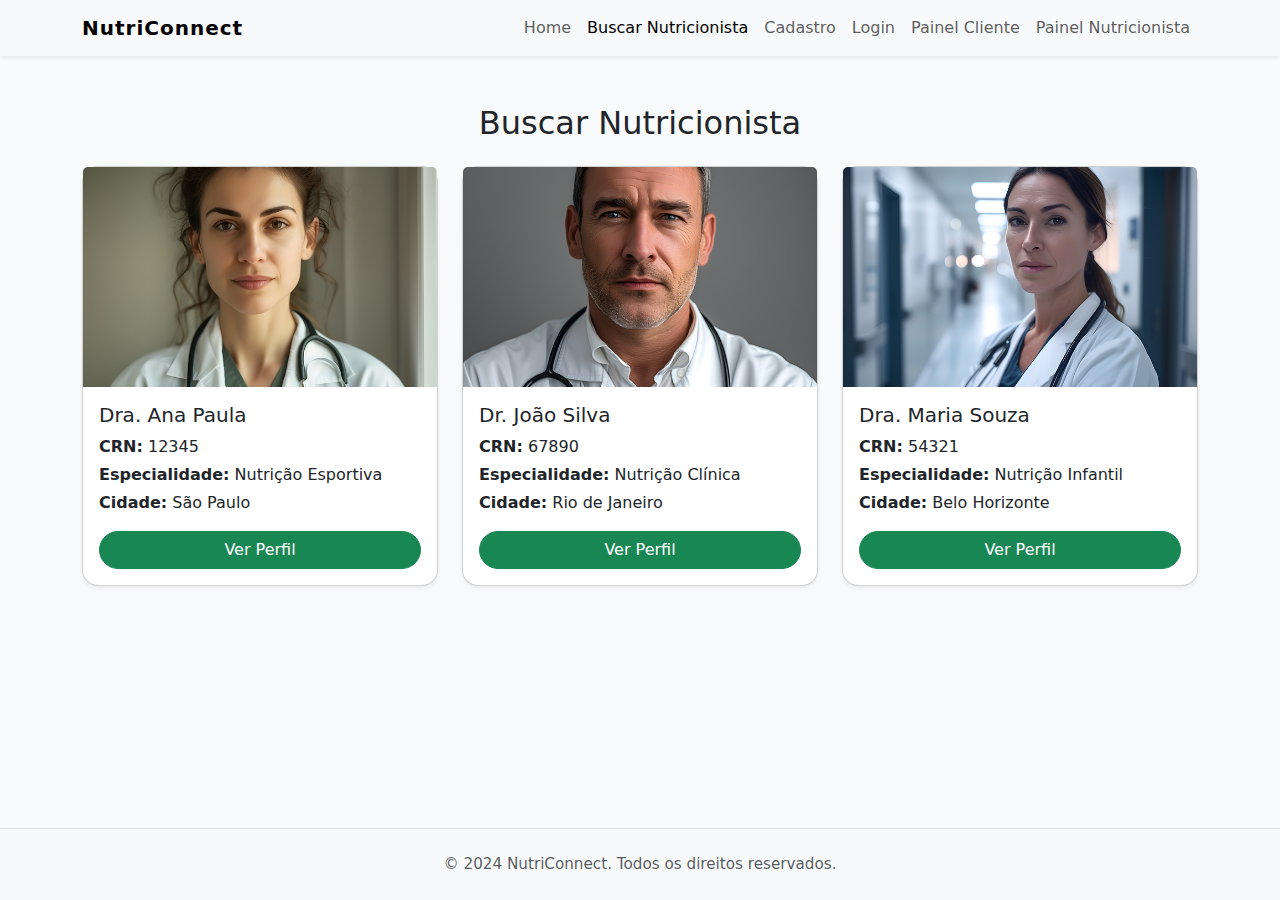
<file: buscar.html>
<!DOCTYPE html>
<html lang="pt-br">
<head>
  <meta charset="UTF-8">
  <meta name="viewport" content="width=device-width, initial-scale=1.0">
  <title>NutriConnect - Buscar Nutricionista</title>
  <link href="https://cdn.jsdelivr.net/npm/bootstrap@5.3.2/dist/css/bootstrap.min.css" rel="stylesheet">
  <link rel="stylesheet" href="Assets/styles/style.css">
</head>
<body>
  <nav class="navbar navbar-expand-lg navbar-light bg-light shadow-sm">
    <div class="container">
      <a class="navbar-brand fw-bold" href="index.html">NutriConnect</a>
      <button class="navbar-toggler" type="button" data-bs-toggle="collapse" data-bs-target="#navbarNav" aria-controls="navbarNav" aria-expanded="false" aria-label="Toggle navigation">
        <span class="navbar-toggler-icon"></span>
      </button>
      <div class="collapse navbar-collapse" id="navbarNav">
        <ul class="navbar-nav ms-auto">
          <li class="nav-item"><a class="nav-link" href="index.html">Home</a></li>
          <li class="nav-item"><a class="nav-link active" href="buscar.html">Buscar Nutricionista</a></li>
          <li class="nav-item"><a class="nav-link" href="cadastro.html">Cadastro</a></li>
          <li class="nav-item"><a class="nav-link" href="login.html">Login</a></li>
          <li class="nav-item"><a class="nav-link" href="painel_cliente.html">Painel Cliente</a></li>
          <li class="nav-item"><a class="nav-link" href="painel_nutricionista.html">Painel Nutricionista</a></li>
        </ul>
      </div>
    </div>
  </nav>

  <div class="container py-5">
    <h2 class="mb-4 text-center">Buscar Nutricionista</h2>
    <div class="row" id="listaNutricionistas">
      <!-- Cards inseridos -->
    </div>
  </div>

  <footer class="bg-light text-center py-4 mt-auto border-top">
    <div class="container">
      <span class="text-muted">&copy; 2024 NutriConnect. Todos os direitos reservados.</span>
    </div>
  </footer>

  <script src="https://cdn.jsdelivr.net/npm/bootstrap@5.3.2/dist/js/bootstrap.bundle.min.js"></script>
  <script>
    const nutricionistas = [
      {nome: 'Dra. Ana Paula', crn: '12345', especialidade: 'Nutrição Esportiva', cidade: 'São Paulo', foto: 'Assets/img/Ana.png'},
      {nome: 'Dr. João Silva', crn: '67890', especialidade: 'Nutrição Clínica', cidade: 'Rio de Janeiro', foto: 'Assets/img/Joao.png'},
      {nome: 'Dra. Maria Souza', crn: '54321', especialidade: 'Nutrição Infantil', cidade: 'Belo Horizonte', foto: 'Assets/img/Maria.png'}
    ];
    const lista = document.getElementById('listaNutricionistas');
    nutricionistas.forEach((n, i) => {
      lista.innerHTML += `
        <div class="col-md-4 mb-4">
          <div class="card shadow-sm">
            <img src="${n.foto}" class="card-img-top" alt="Nutricionista ${n.nome}">
            <div class="card-body">
              <h5 class="card-title">${n.nome}</h5>
              <p class="card-text mb-1"><strong>CRN:</strong> ${n.crn}</p>
              <p class="card-text mb-1"><strong>Especialidade:</strong> ${n.especialidade}</p>
              <p class="card-text"><strong>Cidade:</strong> ${n.cidade}</p>
              <a href="perfil.html?nutri=${i}" class="btn btn-success w-100">Ver Perfil</a>
            </div>
          </div>
        </div>
      `;
    });
  </script>
</body>
</html>
</file>
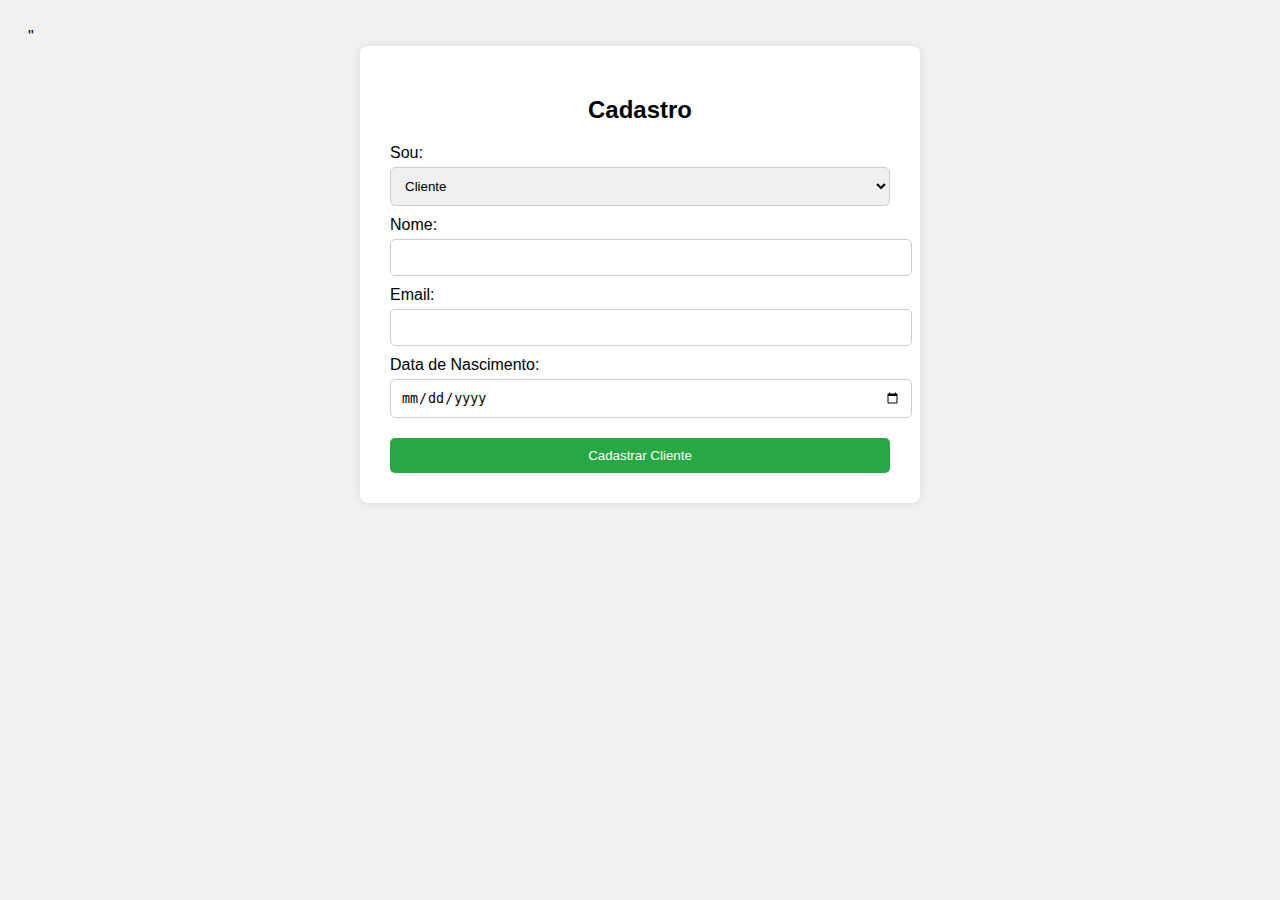
<file: cadastro.html>
<!DOCTYPE html>
<html lang="pt-br">
<head>
    <meta charset="UTF-8">
    <meta name="viewport" content="width=device-width, initial-scale=1.0">
    <link rel="stylesheet" href="styles/Cadastro.css">
    <script src="Scripts/Cadastro.js"></script>"</script>
    <title>Cadastro do cliente</title>
</head>
<body>
    <!DOCTYPE html>
    <html lang="pt-br">
    <head>
      <meta charset="UTF-8">
      <meta name="viewport" content="width=device-width, initial-scale=1.0">
      <title>Cadastro</title>
    </head>
    <body>
    
      <div class="container">
        <h2>Cadastro</h2>
    
        <label for="tipo">Sou:</label>
        <select id="tipo" onchange="alternarFormulario()">
          <option value="cliente">Cliente</option>
          <option value="nutricionista">Nutricionista</option>
        </select>
    
        <!-- Formulário Cliente -->
        <form id="formCliente">
          <label>Nome:</label>
          <input type="text" name="nome" required>
    
          <label>Email:</label>
          <input type="email" name="email" required>
    
          <label>Data de Nascimento:</label>
          <input type="date" name="data_nascimento" required>
    
          <button type="submit">Cadastrar Cliente</button>
        </form>
    
        <!-- Formulário Nutricionista -->
        <form id="formNutricionista" class="hidden">
          <label>Nome:</label>
          <input type="text" name="nome" required>
    
          <label>Email:</label>
          <input type="email" name="email" required>
    
          <label>CRN (Registro Profissional):</label>
          <input type="text" name="crn" required>
    
          <label>Especialidade:</label>
          <input type="text" name="especialidade" required>
    
          <button type="submit">Cadastrar Nutricionista</button>
        </form>
      </div>
    </body>
    </html>
    
</body>
</html>
</file>
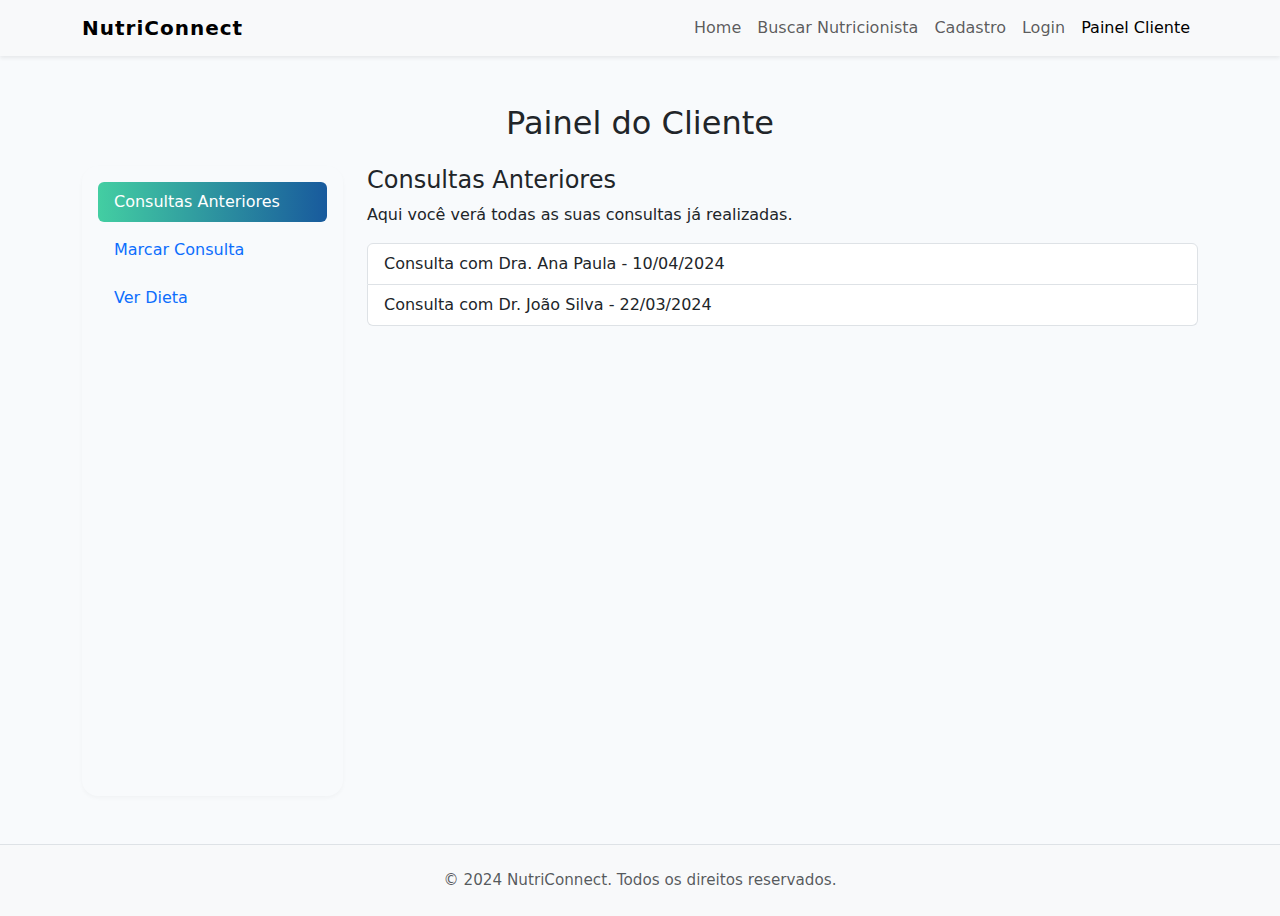
<file: painel_cliente.html>
<!DOCTYPE html>
<html lang="pt-br">
<head>
  <meta charset="UTF-8">
  <meta name="viewport" content="width=device-width, initial-scale=1.0">
  <title>NutriConnect - Painel do Cliente</title>
  <link href="https://cdn.jsdelivr.net/npm/bootstrap@5.3.2/dist/css/bootstrap.min.css" rel="stylesheet">
  <link rel="stylesheet" href="Assets/styles/style.css">

  <style>
    .sidebar {
      min-height: 70vh;
      border-radius: 1rem;
      background: #f8fafc;
      box-shadow: 0 0.125rem 0.25rem rgba(0,0,0,0.03);
    }
    .sidebar .nav-link.active {
      background: linear-gradient(90deg, #43cea2 0%, #185a9d 100%);
      color: #fff !important;
    }
    @media (max-width: 768px) {
      .sidebar {
        min-height: auto;
        margin-bottom: 1rem;
      }
    }
  </style>

</head>
<body>
  <nav class="navbar navbar-expand-lg navbar-light bg-light shadow-sm">
    <div class="container">
      <a class="navbar-brand fw-bold" href="index.html">NutriConnect</a>
      <button class="navbar-toggler" type="button" data-bs-toggle="collapse" data-bs-target="#navbarNav" aria-controls="navbarNav" aria-expanded="false" aria-label="Toggle navigation">
        <span class="navbar-toggler-icon"></span>
      </button>
      <div class="collapse navbar-collapse" id="navbarNav">
        <ul class="navbar-nav ms-auto">
          <li class="nav-item"><a class="nav-link" href="index.html">Home</a></li>
          <li class="nav-item"><a class="nav-link" href="buscar.html">Buscar Nutricionista</a></li>
          <li class="nav-item"><a class="nav-link" href="cadastro.html">Cadastro</a></li>
          <li class="nav-item"><a class="nav-link" href="login.html">Login</a></li>
          <li class="nav-item"><a class="nav-link active" href="painel_cliente.html">Painel Cliente</a></li>
        </ul>
      </div>
    </div>
  </nav>

  <div class="container py-5">
    <h2 class="mb-4 text-center">Painel do Cliente</h2>
    <div class="row">
      <!-- Sidebar -->
      <div class="col-md-3 mb-4 mb-md-0">
        <div class="sidebar p-3">
          <nav class="nav flex-column nav-pills gap-2">
            <a class="nav-link active" id="nav-consultas" href="#" onclick="showSection('consultas')">Consultas Anteriores</a>
            <a class="nav-link" id="nav-marcar" href="#" onclick="showSection('marcar')">Marcar Consulta</a>
            <a class="nav-link" id="nav-dieta" href="#" onclick="showSection('dieta')">Ver Dieta</a>
          </nav>
        </div>
      </div>
      <!-- Conteúdo -->
      <div class="col-md-9">
        <div id="section-consultas">
          <h4>Consultas Anteriores</h4>
          <p>Aqui você verá todas as suas consultas já realizadas.</p>
          <ul class="list-group">
            <li class="list-group-item">Consulta com Dra. Ana Paula - 10/04/2024</li>
            <li class="list-group-item">Consulta com Dr. João Silva - 22/03/2024</li>
          </ul>
        </div>
        <div id="section-marcar" class="d-none">
          <h4>Marcar Consulta</h4>
          <p>Agende uma nova consulta com um nutricionista.</p>
          <form class="row g-3">
            <div class="col-md-6">
              <label for="nutricionista" class="form-label">Nutricionista</label>
              <select class="form-select" id="nutricionista">
                <option selected>Selecione...</option>
                <option>Dra. Ana Paula</option>
                <option>Dr. João Silva</option>
                <option>Dra. Maria Souza</option>
              </select>
            </div>
            <div class="col-md-6">
              <label for="data" class="form-label">Data</label>
              <input type="date" class="form-control" id="data">
            </div>
            <div class="col-12">
              <button type="submit" class="btn btn-success">Agendar</button>
            </div>
          </form>
        </div>
        <div id="section-dieta" class="d-none">
          <h4>Minha Dieta</h4>
          <p>Acesse seu plano alimentar personalizado.</p>
          <ul class="list-group">
            <li class="list-group-item">Café da manhã: Iogurte + Frutas + Aveia</li>
            <li class="list-group-item">Almoço: Arroz integral, frango grelhado, salada variada</li>
            <li class="list-group-item">Lanche: Castanhas e suco natural</li>
            <li class="list-group-item">Jantar: Sopa de legumes e ovo cozido</li>
          </ul>
        </div>
      </div>
    </div>
  </div>

  <footer class="bg-light text-center py-4 mt-auto border-top">
    <div class="container">
      <span class="text-muted">&copy; 2024 NutriConnect. Todos os direitos reservados.</span>
    </div>
  </footer>

  <script src="https://cdn.jsdelivr.net/npm/bootstrap@5.3.2/dist/js/bootstrap.bundle.min.js"></script>
  <script>
    function showSection(section) {
      // Sidebar
      document.getElementById('nav-consultas').classList.remove('active');
      document.getElementById('nav-marcar').classList.remove('active');
      document.getElementById('nav-dieta').classList.remove('active');

      document.getElementById('section-consultas').classList.add('d-none');
      document.getElementById('section-marcar').classList.add('d-none');
      document.getElementById('section-dieta').classList.add('d-none');

      if(section === 'consultas') {
        document.getElementById('nav-consultas').classList.add('active');
        document.getElementById('section-consultas').classList.remove('d-none');
      } else if(section === 'marcar') {
        document.getElementById('nav-marcar').classList.add('active');
        document.getElementById('section-marcar').classList.remove('d-none');
      } else if(section === 'dieta') {
        document.getElementById('nav-dieta').classList.add('active');
        document.getElementById('section-dieta').classList.remove('d-none');
      }
    }
  </script>
</body>
</html>
</file>
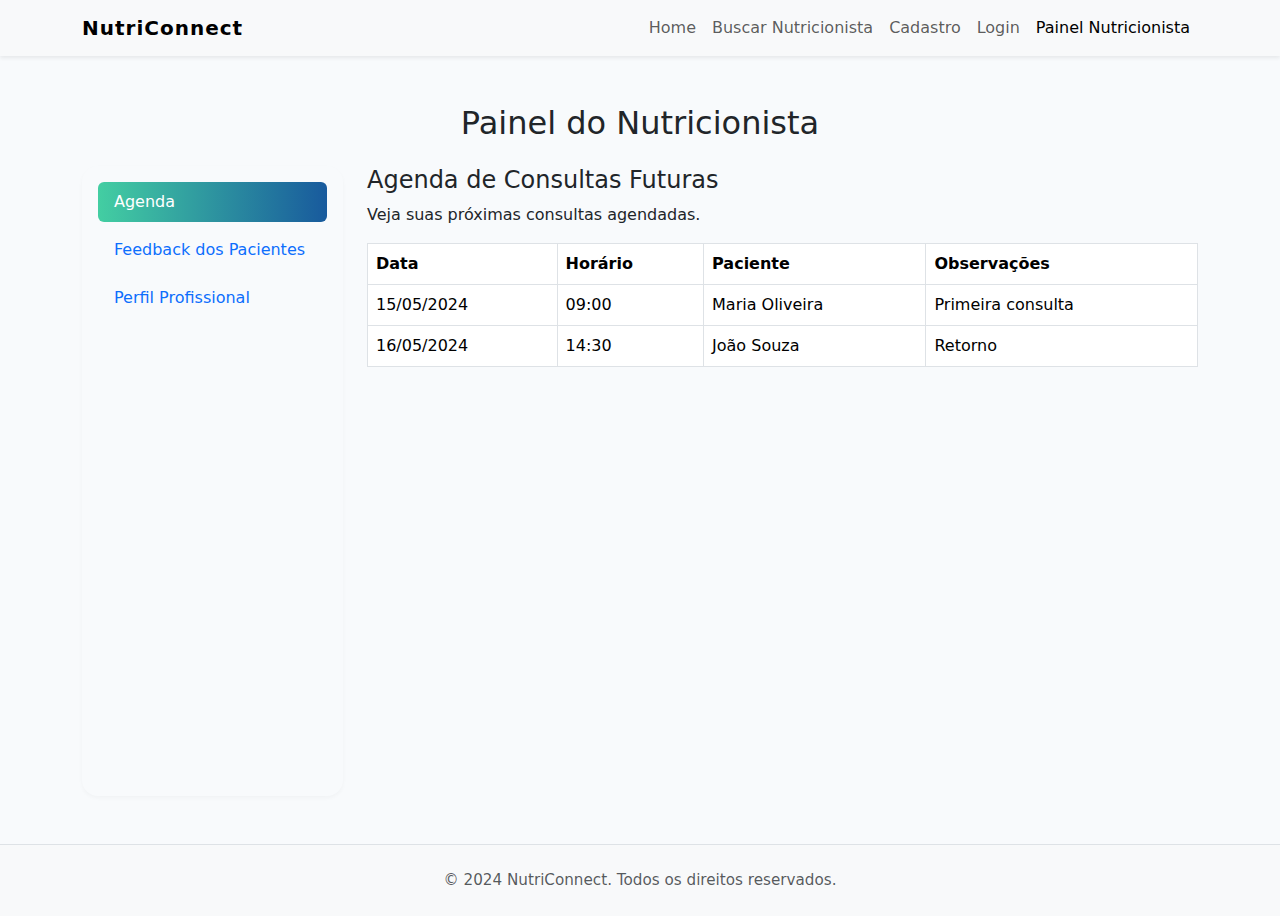
<file: painel_nutricionista.html>
<!DOCTYPE html>
<html lang="pt-br">
<head>
  <meta charset="UTF-8">
  <meta name="viewport" content="width=device-width, initial-scale=1.0">
  <title>NutriConnect - Painel do Nutricionista</title>
  <link href="https://cdn.jsdelivr.net/npm/bootstrap@5.3.2/dist/css/bootstrap.min.css" rel="stylesheet">
  <link rel="stylesheet" href="Assets/styles/style.css">

  <style>
    .sidebar {
      min-height: 70vh;
      border-radius: 1rem;
      background: #f8fafc;
      box-shadow: 0 0.125rem 0.25rem rgba(0,0,0,0.03);
    }
    .sidebar .nav-link.active {
      background: linear-gradient(90deg, #43cea2 0%, #185a9d 100%);
      color: #fff !important;
    }
    @media (max-width: 768px) {
      .sidebar {
        min-height: auto;
        margin-bottom: 1rem;
      }
    }
  </style>
</head>
<body>
  <nav class="navbar navbar-expand-lg navbar-light bg-light shadow-sm">
    <div class="container">
      <a class="navbar-brand fw-bold" href="index.html">NutriConnect</a>
      <button class="navbar-toggler" type="button" data-bs-toggle="collapse" data-bs-target="#navbarNav" aria-controls="navbarNav" aria-expanded="false" aria-label="Toggle navigation">
        <span class="navbar-toggler-icon"></span>
      </button>
      <div class="collapse navbar-collapse" id="navbarNav">
        <ul class="navbar-nav ms-auto">
          <li class="nav-item"><a class="nav-link" href="index.html">Home</a></li>
          <li class="nav-item"><a class="nav-link" href="buscar.html">Buscar Nutricionista</a></li>
          <li class="nav-item"><a class="nav-link" href="cadastro.html">Cadastro</a></li>
          <li class="nav-item"><a class="nav-link" href="login.html">Login</a></li>
          <li class="nav-item"><a class="nav-link active" href="painel_nutricionista.html">Painel Nutricionista</a></li>
        </ul>
      </div>
    </div>
  </nav>

  <div class="container py-5">
    <h2 class="mb-4 text-center">Painel do Nutricionista</h2>
    <div class="row">
      <!-- Sidebar -->
      <div class="col-md-3 mb-4 mb-md-0">
        <div class="sidebar p-3">
          <nav class="nav flex-column nav-pills gap-2">
            <a class="nav-link active" id="nav-agenda" href="#" onclick="showSection('agenda')">Agenda</a>
            <a class="nav-link" id="nav-feedback" href="#" onclick="showSection('feedback')">Feedback dos Pacientes</a>
            <a class="nav-link" id="nav-perfil" href="#" onclick="showSection('perfil')">Perfil Profissional</a>
          </nav>
        </div>
      </div>
      <!-- Conteúdo -->
      <div class="col-md-9">
        <div id="section-agenda">
          <h4>Agenda de Consultas Futuras</h4>
          <p>Veja suas próximas consultas agendadas.</p>
          <table class="table table-bordered">
            <thead>
              <tr>
                <th>Data</th>
                <th>Horário</th>
                <th>Paciente</th>
                <th>Observações</th>
              </tr>
            </thead>
            <tbody>
              <tr>
                <td>15/05/2024</td>
                <td>09:00</td>
                <td>Maria Oliveira</td>
                <td>Primeira consulta</td>
              </tr>
              <tr>
                <td>16/05/2024</td>
                <td>14:30</td>
                <td>João Souza</td>
                <td>Retorno</td>
              </tr>
            </tbody>
          </table>
        </div>
        <div id="section-feedback" class="d-none">
          <h4>Feedback dos Pacientes</h4>
          <p>Veja o que seus pacientes estão dizendo sobre seu atendimento.</p>
          <ul class="list-group">
            <li class="list-group-item">
              <strong>Maria Oliveira:</strong> "Excelente atendimento, muito atenciosa!"
            </li>
            <li class="list-group-item">
              <strong>João Souza:</strong> "Gostei muito das orientações e do plano alimentar."
            </li>
          </ul>
        </div>
        <div id="section-perfil" class="d-none">
          <h4>Perfil Profissional</h4>
          <p>Gerencie suas informações profissionais.</p>
          <form class="row g-3">
            <div class="col-md-6">
              <label for="nome" class="form-label">Nome</label>
              <input type="text" class="form-control" id="nome" value="Dra. Ana Paula">
            </div>
            <div class="col-md-6">
              <label for="crn" class="form-label">CRN</label>
              <input type="text" class="form-control" id="crn" value="12345">
            </div>
            <div class="col-12">
              <label for="especialidade" class="form-label">Especialidade</label>
              <input type="text" class="form-control" id="especialidade" value="Nutrição Esportiva">
            </div>
            <div class="col-12">
              <label for="sobre" class="form-label">Sobre</label>
              <textarea class="form-control" id="sobre" rows="3">Especialista em nutrição esportiva, ajudando atletas a alcançarem seu melhor desempenho.</textarea>
            </div>
            <div class="col-12">
              <button type="submit" class="btn btn-success">Salvar Alterações</button>
            </div>
          </form>
        </div>
      </div>
    </div>
  </div>

  <footer class="bg-light text-center py-4 mt-auto border-top">
    <div class="container">
      <span class="text-muted">&copy; 2024 NutriConnect. Todos os direitos reservados.</span>
    </div>
  </footer>

  <script src="https://cdn.jsdelivr.net/npm/bootstrap@5.3.2/dist/js/bootstrap.bundle.min.js"></script>
  <script>
    function showSection(section) {
      document.getElementById('nav-agenda').classList.remove('active');
      document.getElementById('nav-feedback').classList.remove('active');
      document.getElementById('nav-perfil').classList.remove('active');
      document.getElementById('section-agenda').classList.add('d-none');
      document.getElementById('section-feedback').classList.add('d-none');
      document.getElementById('section-perfil').classList.add('d-none');
      if(section === 'agenda') {
        document.getElementById('nav-agenda').classList.add('active');
        document.getElementById('section-agenda').classList.remove('d-none');
      } else if(section === 'feedback') {
        document.getElementById('nav-feedback').classList.add('active');
        document.getElementById('section-feedback').classList.remove('d-none');
      } else if(section === 'perfil') {
        document.getElementById('nav-perfil').classList.add('active');
        document.getElementById('section-perfil').classList.remove('d-none');
      }
    }
  </script>
</body>
</html>
</file>
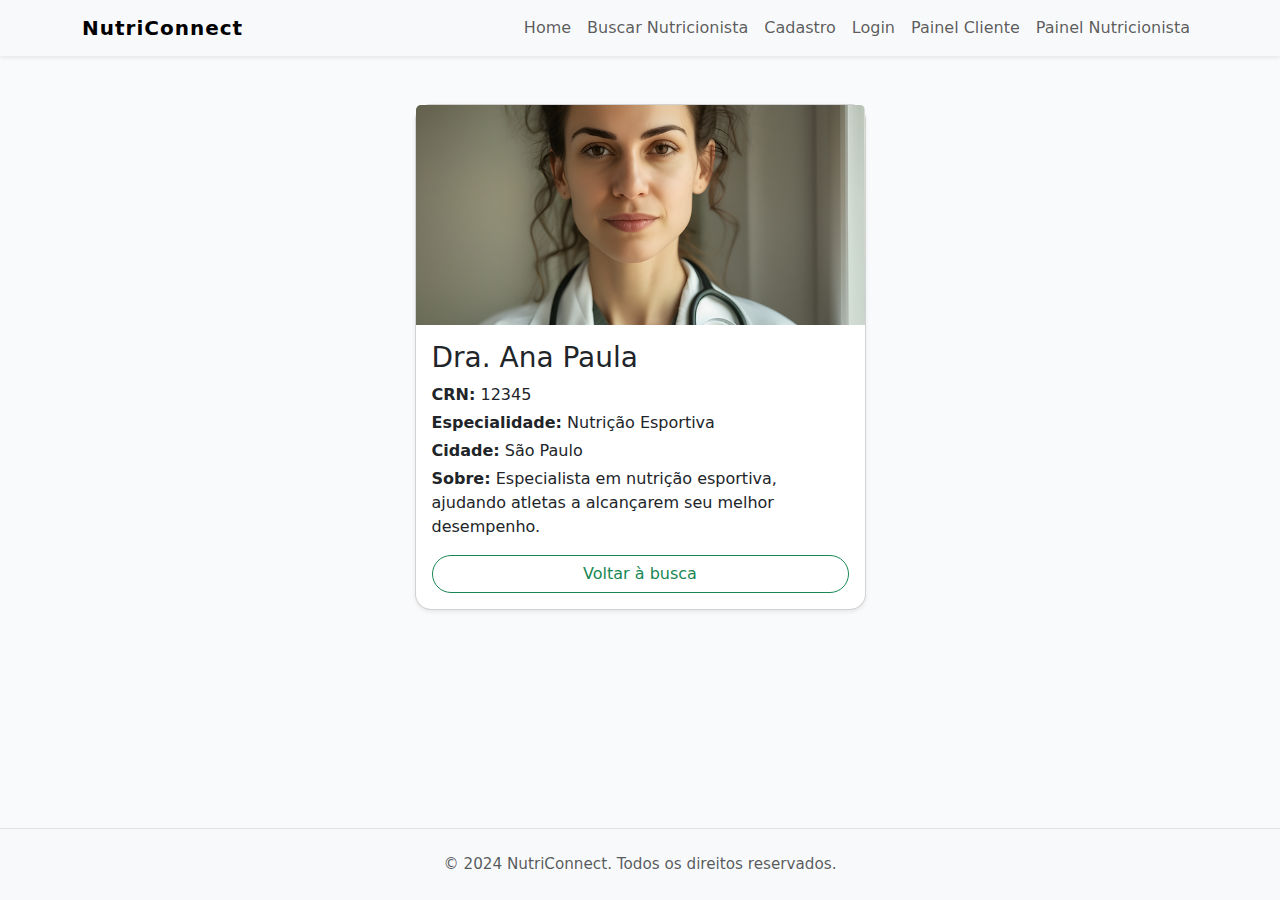
<file: perfil.html>
<!DOCTYPE html>
<html lang="pt-br">
<head>
  <meta charset="UTF-8">
  <meta name="viewport" content="width=device-width, initial-scale=1.0">
  <title>NutriConnect - Perfil do Nutricionista</title>
  <link href="https://cdn.jsdelivr.net/npm/bootstrap@5.3.2/dist/css/bootstrap.min.css" rel="stylesheet">
  <link rel="stylesheet" href="Assets/styles/style.css">
</head>
<body>
  <nav class="navbar navbar-expand-lg navbar-light bg-light shadow-sm">
    <div class="container">
      <a class="navbar-brand fw-bold" href="index.html">NutriConnect</a>
      <button class="navbar-toggler" type="button" data-bs-toggle="collapse" data-bs-target="#navbarNav" aria-controls="navbarNav" aria-expanded="false" aria-label="Toggle navigation">
        <span class="navbar-toggler-icon"></span>
      </button>
      <div class="collapse navbar-collapse" id="navbarNav">
        <ul class="navbar-nav ms-auto">
          <li class="nav-item"><a class="nav-link" href="index.html">Home</a></li>
          <li class="nav-item"><a class="nav-link" href="buscar.html">Buscar Nutricionista</a></li>
          <li class="nav-item"><a class="nav-link" href="cadastro.html">Cadastro</a></li>
          <li class="nav-item"><a class="nav-link" href="login.html">Login</a></li>
          <li class="nav-item"><a class="nav-link" href="painel_cliente.html">Painel Cliente</a></li>
          <li class="nav-item"><a class="nav-link" href="painel_nutricionista.html">Painel Nutricionista</a></li>
        </ul>
      </div>
    </div>
  </nav>

  <div class="container py-5">
    <div id="perfilNutricionista" class="row justify-content-center">
      <!-- Conteúdo inserido  -->
    </div>
  </div>

  <footer class="bg-light text-center py-4 mt-auto border-top">
    <div class="container">
      <span class="text-muted">&copy; 2024 NutriConnect. Todos os direitos reservados.</span>
    </div>
  </footer>

  <script src="https://cdn.jsdelivr.net/npm/bootstrap@5.3.2/dist/js/bootstrap.bundle.min.js"></script>
  <script>
    const nutricionistas = [
      {nome: 'Dra. Ana Paula', crn: '12345', especialidade: 'Nutrição Esportiva', cidade: 'São Paulo', foto: 'Assets/img/Ana.png', sobre: 'Especialista em nutrição esportiva, ajudando atletas a alcançarem seu melhor desempenho.'},
      {nome: 'Dr. João Silva', crn: '67890', especialidade: 'Nutrição Clínica', cidade: 'Rio de Janeiro', foto: 'Assets/img/Joao.png', sobre: 'Atendimento clínico personalizado para todas as idades.'},
      {nome: 'Dra. Maria Souza', crn: '54321', especialidade: 'Nutrição Infantil', cidade: 'Belo Horizonte', foto: 'Assets/img/Maria.png', sobre: 'Foco em alimentação saudável para crianças e adolescentes.'}
    ];
    const params = new URLSearchParams(window.location.search);
    const nutriIndex = params.get('nutri') || 0;
    const n = nutricionistas[nutriIndex];
    const perfil = document.getElementById('perfilNutricionista');
    perfil.innerHTML = `
      <div class="col-md-6 col-lg-5">
        <div class="card shadow-sm">
          <img src="${n.foto}" class="card-img-top" alt="Nutricionista ${n.nome}">
          <div class="card-body">
            <h3 class="card-title mb-2">${n.nome}</h3>
            <p class="mb-1"><strong>CRN:</strong> ${n.crn}</p>
            <p class="mb-1"><strong>Especialidade:</strong> ${n.especialidade}</p>
            <p class="mb-1"><strong>Cidade:</strong> ${n.cidade}</p>
            <p class="mb-3"><strong>Sobre:</strong> ${n.sobre}</p>
            <a href="buscar.html" class="btn btn-outline-success w-100">Voltar à busca</a>
          </div>
        </div>
      </div>
    `;
  </script>
</body>
</html>
</file>
<file: Assets/styles/style.css>
/* NutriConnect - Estilo customizado */
body {
  min-height: 100vh;
  display: flex;
  flex-direction: column;
  background-color: #f8fafc;
}

header.bg-success {
  background: linear-gradient(90deg, #43cea2 0%, #185a9d 100%);
}

.navbar-brand {
  letter-spacing: 1px;
}

footer {
  font-size: 0.95rem;
}

.card {
  border-radius: 1rem;
}

.btn-success, .btn-outline-success {
  border-radius: 2rem;
}

input, select {
  border-radius: 0.5rem !important;
}

img.card-img-top {
  object-fit: cover;
  height: 220px;
}

@media (max-width: 768px) {
  header.bg-success {
    padding: 2rem 0 !important;
  }
}
</file>
<file: styles/Cadastro.css>
body {
          font-family: Arial, sans-serif;
          background-color: #f1f1f1;
          padding: 20px;
        }
    
        .container {
          max-width: 500px;
          margin: auto;
          background: white;
          padding: 30px;
          border-radius: 8px;
          box-shadow: 0 0 10px rgba(0,0,0,0.1);
        }
    
        h2 {
          text-align: center;
        }
    
        label {
          display: block;
          margin-top: 10px;
        }
    
        input, select {
          width: 100%;
          padding: 10px;
          margin-top: 5px;
          border-radius: 5px;
          border: 1px solid #ccc;
        }
    
        button {
          width: 100%;
          margin-top: 20px;
          padding: 10px;
          background-color: #28a745;
          color: white;
          border: none;
          border-radius: 5px;
          cursor: pointer;
        }
    
        .hidden {
          display: none;
        }
</file>
